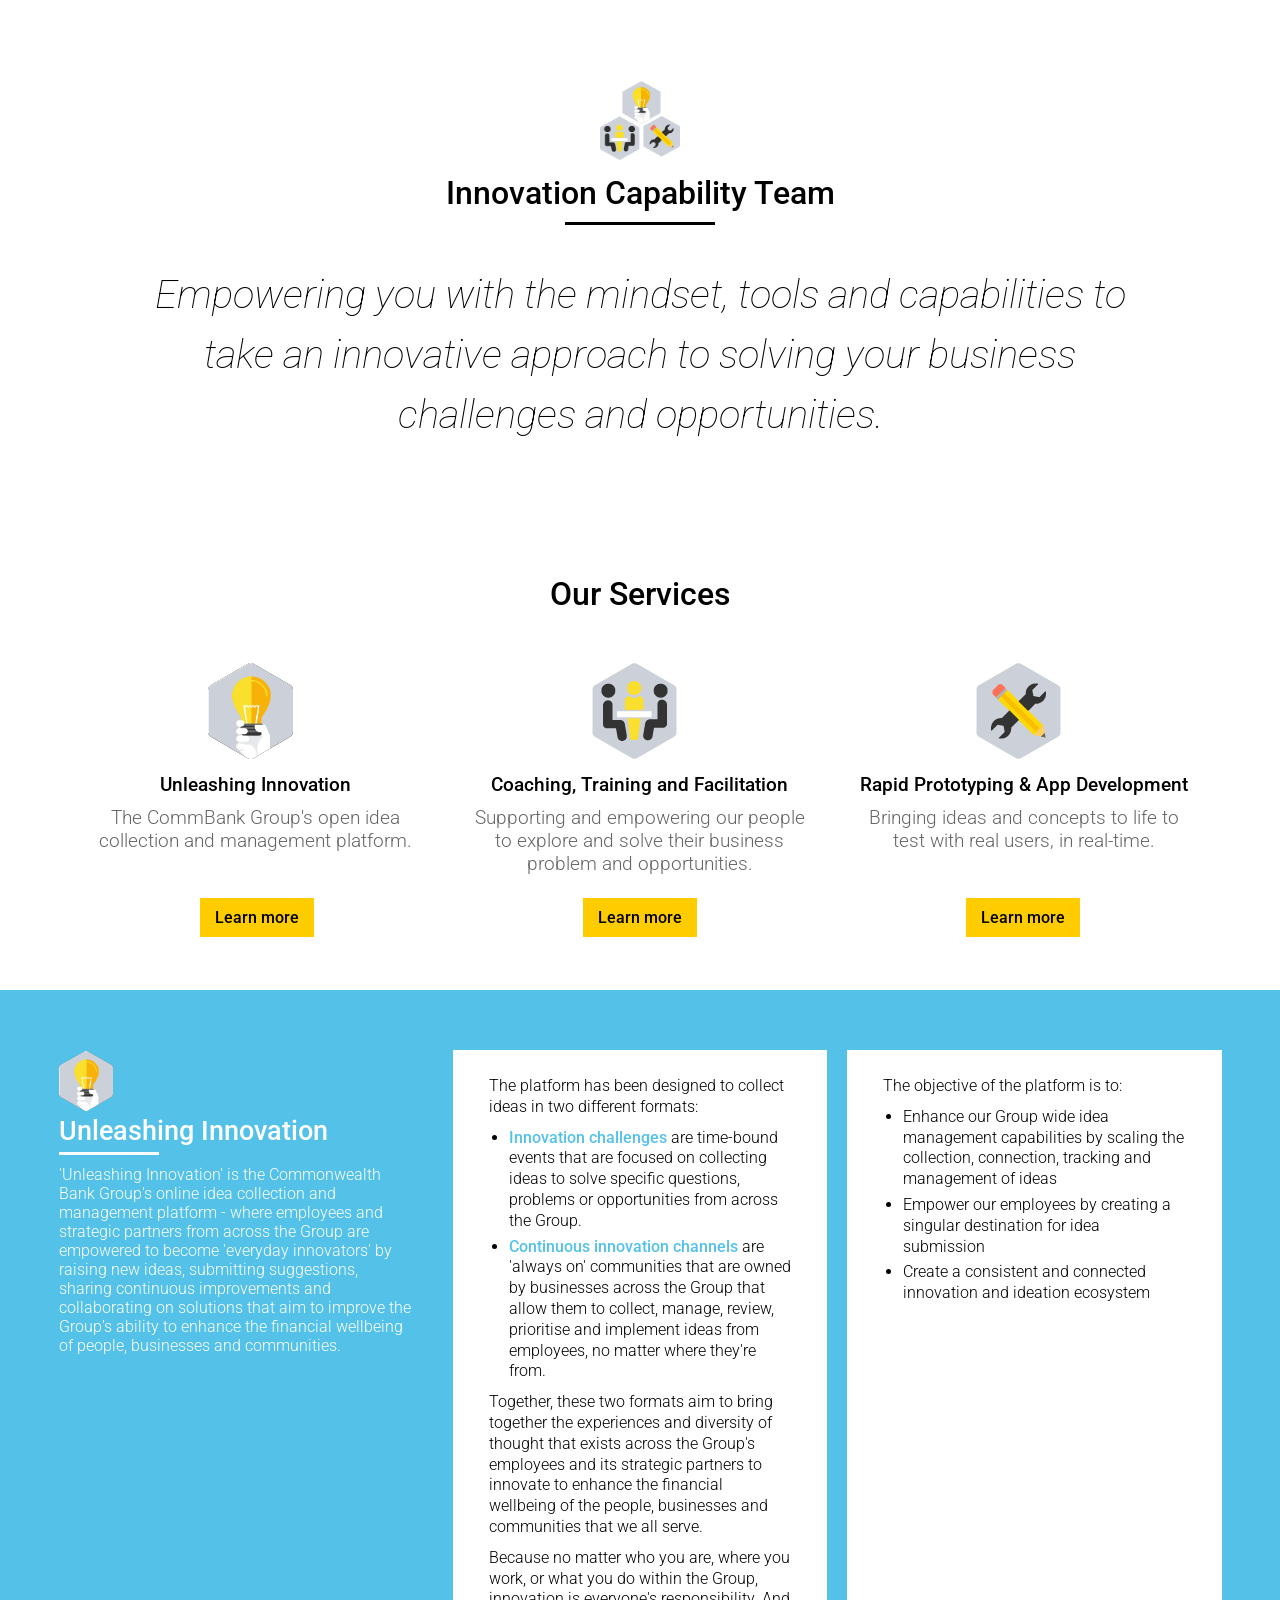
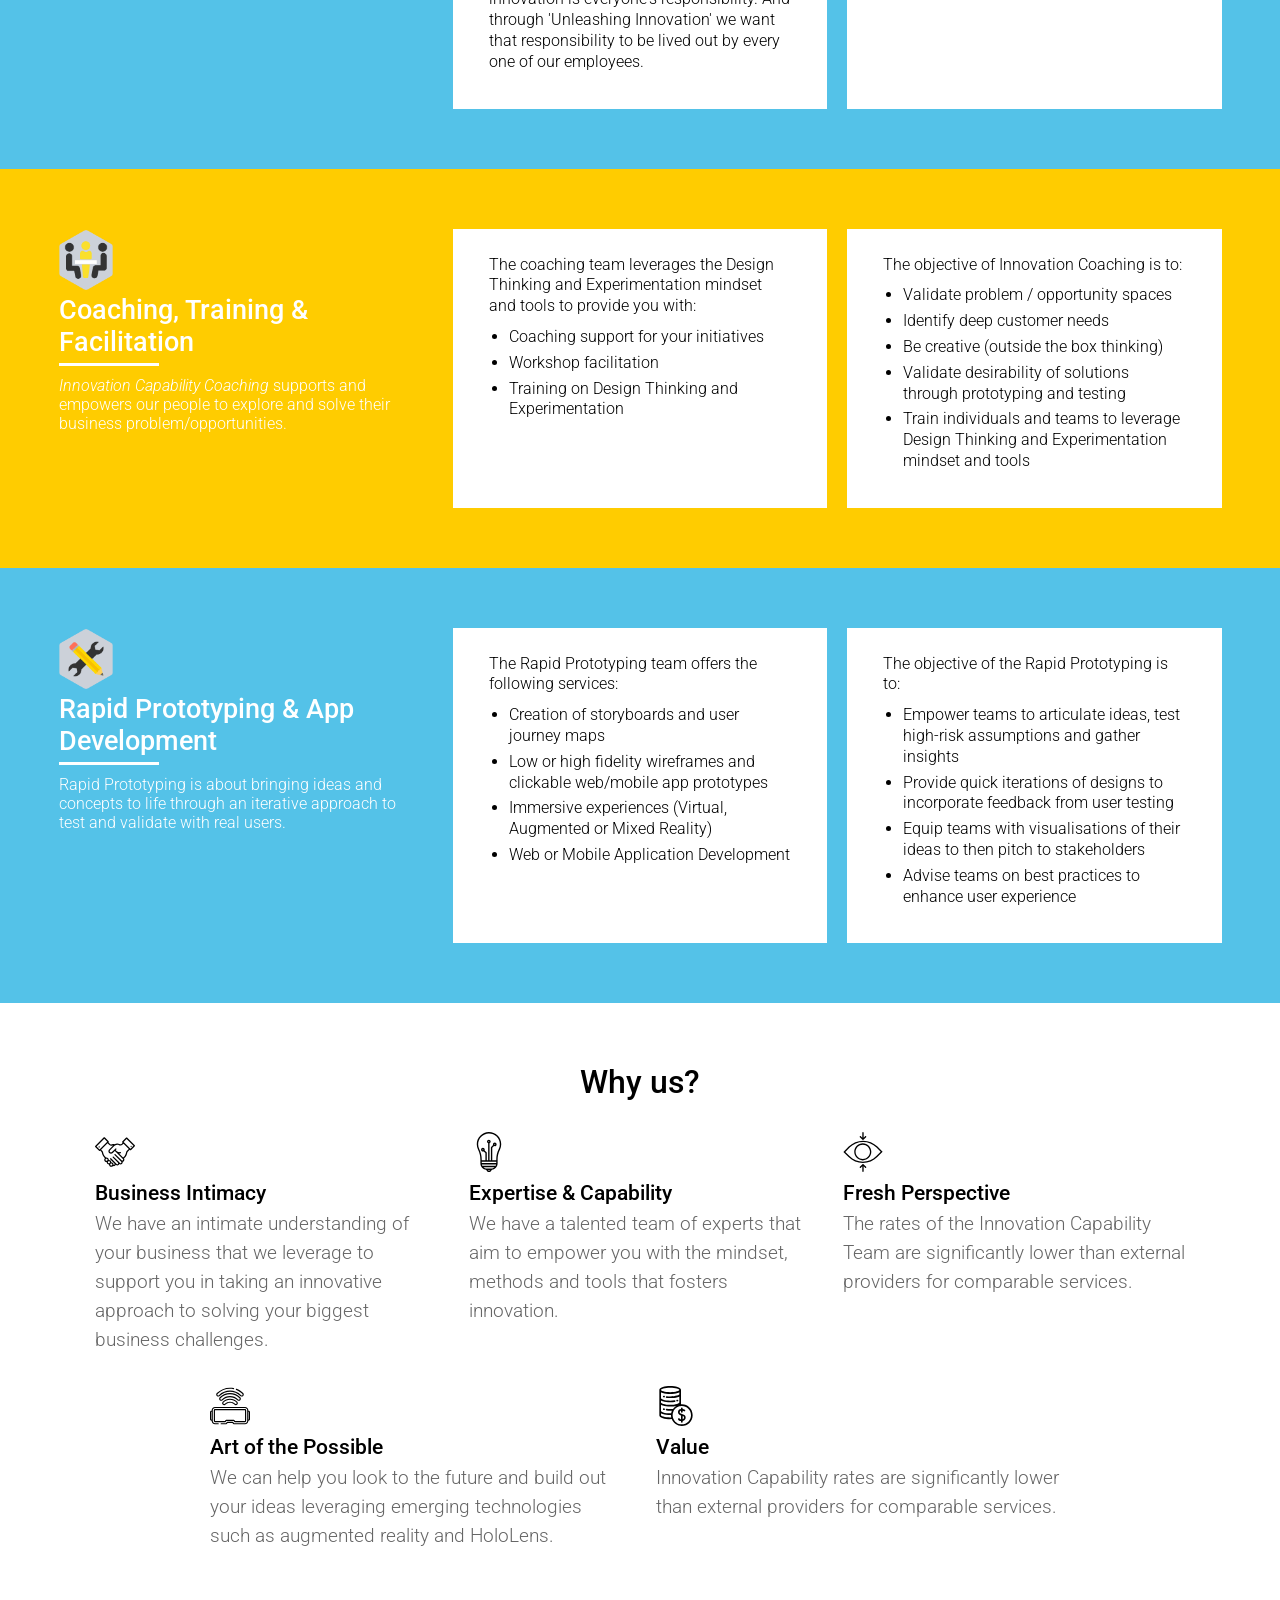
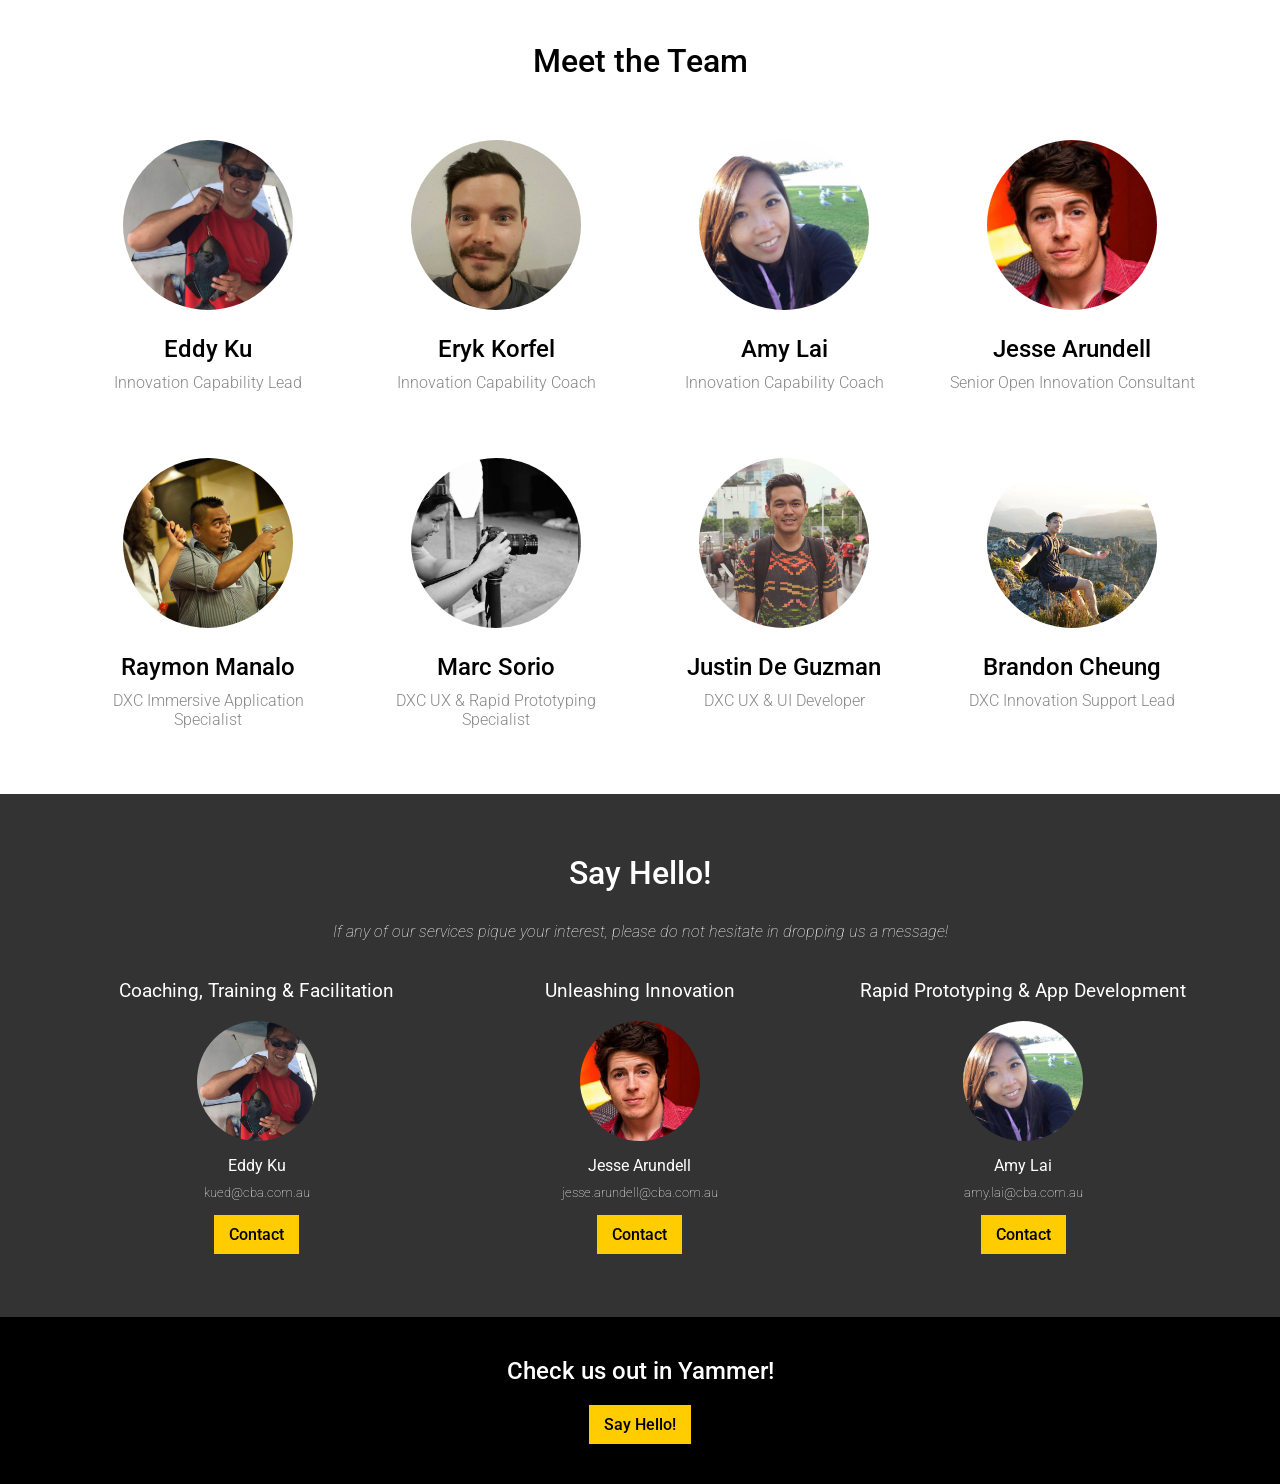
<file: index.html>
<!DOCTYPE html>
<html class="no-js" lang="">
<head>
  <meta charset="utf-8"/>
  <meta http-equiv="x-ua-compatible" content="ie=edge"/>
  <title>Innovation Capability Team</title>
  <meta name="description" content=""/>
  <meta name="viewport" content="width=device-width, initial-scale=1"/>
  <link rel="apple-touch-icon" href="apple-touch-icon.png"/>
  <link rel="stylesheet" type="text/css"/>
  <link rel="stylesheet" href="animate.css"/>
  <link rel="stylesheet" href="index.css"/>
  <link href="https://fonts.googleapis.com/css?family=Lato:700|PT+Serif|Montserrat:300,400,700|Open+Sans:300,400,700" rel="stylesheet">
    <link href="https://fonts.googleapis.com/css?family=Roboto:100,100i,300,300i,400,500" rel="stylesheet">
</head>
<body>
  <div id="banner">
    <div class="banner-logo">
      <img class="banner-img" src="img/logo-tri.png" alt="ICT Logo"/>
    </div>
    <div class="banner-title">
      Innovation Capability Team
    </div>
    <div class="banner-spacer"></div>
    <div class="banner-subtext">
      Empowering you with the mindset, tools and capabilities to take an innovative approach to solving your business challenges and opportunities.
    </div>
  </div>

  <div id="pillars">
    <div class="header">
      Our Services
    </div>
    <div class="pillars">
      <div class="pillar">
        <div class="pillar-logo">
          <img class="pillar-image" src="img/icon-ui.png"/>
        </div>
        <div class="pillar-header">
          Unleashing Innovation
        </div>
        <div class="pillar-description">
          The CommBank Group's open idea collection and management platform.
        </div>
      </div>
      <div class="pillar">
        <div class="pillar-logo">
          <img class="pillar-image" src="img/icon-ic.png"/>
        </div>
        <div class="pillar-header">
          Coaching, Training and Facilitation
        </div>
        <div class="pillar-description">
          Supporting and empowering our people to explore and solve their business problem and opportunities.
        </div>
      </div>
      <div class="pillar">
        <div class="pillar-logo">
          <img class="pillar-image" src="img/icon-rp.png"/>
        </div>
        <div class="pillar-header">
          Rapid Prototyping & App Development
        </div>
        <div class="pillar-description">
          Bringing ideas and concepts to life to test with real users, in real-time.
        </div>
      </div>
    </div>
    <table class="table-pillars">
      <tbody>
        <tr>
          <td>
            <div class="pillar-learnmore">
              <a href="#ui">Learn more</a>
            </div>
          </td>
          <td>
            <div class="pillar-learnmore">
              <a href="#ic">Learn more</a>
            </div>
          </td>
          <td>
            <div class="pillar-learnmore">
              <a href="#rp">Learn more</a>
            </div>
          </td>
        </tr>
      </tbody>
    </table>
  </div>

  <div id="ui" class="service">
    <table class="table-service">
      <tbody>
        <tr>
          <td>
            <div class="service-overview">
              <div class="service-logo">
                <img class="service-image" src="img/icon-ui.png"/>
              </div>
              <div class="service-title">
                Unleashing Innovation
              </div>
              <div class="service-title-border"></div>
              <div class="service-description">
                'Unleashing Innovation' is the Commonwealth Bank Group's online idea collection and management platform - where employees and strategic partners from across the Group are empowered to become 'everyday innovators' by raising new ideas, submitting suggestions, sharing continuous improvements and collaborating on solutions that aim to improve the Group's ability to enhance the financial wellbeing of people, businesses and communities.
              </div>
            </div>
          </td>
          <td class="white-bg">
            <div class="service-objectives">
              <div class="white-container">
                <p>
                  The platform has been designed to collect ideas in two different formats:
                </p>
                <ul>
                  <li>
                    <a href="https://www.unleashinginnovation.spigit.com/Page/SiteChallenges" target="_blank">Innovation challenges</a> are time-bound events that are focused on collecting ideas to solve specific questions, problems or opportunities from across the Group.
                  </li>
                  <li>
                    <a href="https://www.unleashinginnovation.spigit.com/Page/SiteChallenges" target="_blank">Continuous innovation channels</a> are 'always on' communities that are owned by businesses across the Group that allow them to collect, manage, review, prioritise and implement ideas from employees, no matter where they're from.
                  </li>
                </ul>
                <p>
                  Together, these two formats aim to bring together the experiences and diversity of thought that exists across the Group's employees and its strategic partners to innovate to enhance the financial wellbeing of the people, businesses and communities that we all serve.
                </p>
                <p>
                  Because no matter who you are, where you work, or what you do within the Group, innovation is everyone's responsibility. And through 'Unleashing Innovation' we want that responsibility to be lived out by every one of our employees.
                </p>
              </div>
            </div>
          </td>
          <td class="white-bg">
            <div class="service-products">
              <div class="white-container">
                <p>
                  The objective of the platform is to:
                </p>
                <ul>
                  <li>
                    Enhance our Group wide idea
                    management capabilities by scaling the
                    collection, connection, tracking and
                    management of ideas
                  </li>
                  <li>
                    Empower our employees by creating a singular destination for idea submission
                  </li>
                  <li>
                    Create a consistent and connected innovation and ideation ecosystem
                  </li>
                </ul>
              </div>
            </div>
          </td>
        </tr>
      </tbody>
    </table>


  </div>

  <div id="ic" class="service">
    <table class="table-service">
      <tbody>
        <tr>
          <td>
            <div class="service-overview">
              <div class="service-logo">
                <img class="service-image" src="img/icon-ic.png"/>
              </div>
              <div class="service-title">
                Coaching, Training & Facilitation
              </div>
              <div class="service-title-border"></div>
              <div class="service-description">
                <i>Innovation Capability Coaching</i> supports and empowers our people to explore and solve their business problem/opportunities.
              </div>
            </div>
          </td>
          <td class="white-bg">
            <div class="service-objectives">
              <div class="white-container">
                <p>
                  The coaching team leverages the Design Thinking and Experimentation mindset and tools to provide you with:
                </p>
                <ul>
                  <li>
                    Coaching support for your initiatives
                  </li>
                  <li>
                    Workshop facilitation
                  </li>
                  <li>
                    Training on Design Thinking and Experimentation
                  </li>
                </ul>
              </div>
            </div>
          </td>
          <td class="white-bg">
            <div class="service-products">
              <div class="white-container">
                <p>
                  The objective of Innovation Coaching is to:
                </p>
                <ul>
                  <li>
                    Validate problem / opportunity spaces
                  </li>
                  <li>
                    Identify deep customer needs
                  </li>
                  <li>
                    Be creative (outside the box thinking)
                  </li>
                  <li>
                    Validate desirability of solutions through prototyping and testing
                  </li>
                  <li>
                    Train individuals and teams to leverage Design Thinking and Experimentation mindset and tools
                  </li>
                </ul>
              </div>
            </div>
          </td>
        </tr>
      </tbody>
    </table>
  </div>

  <div id="rp" class="service">
    <table class="table-service">
      <tbody>
        <tr>
          <td>
            <div class="service-overview">
              <div class="service-logo">
                <img class="service-image" src="img/icon-rp.png"/>
              </div>
              <div class="service-title">
                Rapid Prototyping & App Development
              </div>
              <div class="service-title-border"></div>
              <div class="service-description">
                Rapid Prototyping is about bringing ideas and concepts to life through an iterative approach to test and validate with real users.
              </div>
            </div>
          </td>
          <td class="white-bg">
            <div class="service-objectives">
              <div class="white-container">
                <p>
                  The Rapid Prototyping team offers the following services:
                </p>
                <ul>
                  <li>
                    Creation of storyboards and user journey maps
                  </li>
                  <li>
                    Low or high fidelity wireframes and clickable web/mobile app prototypes
                  </li>
                  <li>
                    Immersive experiences (Virtual, Augmented or Mixed Reality)
                  </li>
                  <li>
                    Web or Mobile Application Development
                  </li>
                </ul>
              </div>
            </div>
          </td>
          <td class="white-bg">
            <div class="service-products">
              <div class="white-container">
                <p>
                  The objective of the Rapid Prototyping is to:
                </p>
                <ul>
                  <li>
                    Empower teams to articulate ideas, test high-risk assumptions and gather insights
                  </li>
                  <li>
                    Provide quick iterations of designs to incorporate feedback from user testing
                  </li>
                  <li>
                    Equip teams with visualisations of their ideas to then pitch to stakeholders
                  </li>
                  <li>
                    Advise teams on best practices to enhance user experience
                  </li>
                </ul>
              </div>
            </div>
          </td>
        </tr>
      </tbody>
    </table>
  </div>

  <div id="whyus">
    <div class="header">
      Why us?
    </div>
    <table class="tbl-values">
      <tbody>
        <tr>
          <td>
            <div class="value_img v1"><img src="img/v1.svg" height="40px" /></div>
            <div class="value">Business Intimacy</div>
            <div class="value-desc">We have an intimate understanding of your business that we leverage to support you in taking an innovative approach to solving your biggest business challenges.</div>
          </td>
          <td>
            <div class="value_img v2"><img src="img/v2.svg" height="40px" /></div>
            <div class="value">Expertise & Capability</div>
            <div class="value-desc">We have a talented team of experts that aim to empower you with the mindset, methods and tools that fosters innovation.</div>
          </td>
          <td>
            <div class="value_img v3"><img src="img/v3.svg" height="40px" /></div>
            <div class="value">Fresh Perspective</div>
            <div class="value-desc">The rates of the Innovation Capability Team are significantly lower than external providers for comparable services.</div>
          </td>
        </tr>
      </tbody>
    </table>
    <table class="tbl-values2">
      <tbody>
        <tr>
          <td>
            <div class="value_img v4"><img src="img/v4.svg" height="40px" /></div>
            <div class="value">Art of the Possible</div>
            <div class="value-desc">We can help you look to the future and build out your ideas leveraging emerging technologies such as augmented reality and HoloLens.</div>
          </td>
          <td>
            <div class="value_img v5"><img src="img/v5.svg" height="40px" /></div>
            <div class="value">Value</div>
            <div class="value-desc">Innovation Capability rates are significantly lower than external providers for comparable services.</div>
          </td>
        </tr>
      </tbody>
    </table>
  </div>


  <div id="team">
    <div class="header">
      Meet the Team
    </div>
    <div class="member">
      <div class="member-pic member-eddy">
      </div>
      <div class="member-name">
        Eddy Ku
      </div>
      <div class="member-title">
        Innovation Capability Lead
      </div>
    </div>
    <div class="member">
      <div class="member-pic member-eryk">
      </div>
      <div class="member-name">
        Eryk Korfel
      </div>
      <div class="member-title">
        Innovation Capability Coach
      </div>
    </div>
    <div class="member">
      <div class="member-pic member-amy">
      </div>
      <div class="member-name">
        Amy Lai
      </div>
      <div class="member-title">
        Innovation Capability Coach
      </div>
    </div>
    <div class="member">
      <div class="member-pic member-jesse">
      </div>
      <div class="member-name">
        Jesse Arundell
      </div>
      <div class="member-title">
        Senior Open Innovation Consultant
      </div>
    </div>
    <div class="member-spacer"></div>
    <div class="member">
      <div class="member-pic member-raymon">
      </div>
      <div class="member-name">
        Raymon Manalo
      </div>
      <div class="member-title">
        DXC Immersive Application Specialist
      </div>
    </div>
    <div class="member">
      <div class="member-pic member-marc">
      </div>
      <div class="member-name">
        Marc Sorio
      </div>
      <div class="member-title">
        DXC UX & Rapid Prototyping Specialist
      </div>
    </div>
    <div class="member">
      <div class="member-pic member-justin">
      </div>
      <div class="member-name">
        Justin De Guzman
      </div>
      <div class="member-title">
        DXC UX & UI Developer
      </div>
    </div>
    <div class="member">
      <div class="member-pic member-brandon">
      </div>
      <div class="member-name">
        Brandon Cheung
      </div>
      <div class="member-title">
        DXC Innovation Support Lead
      </div>
    </div>
  </div>

  <div id="sayhello">
    <div class="header">
      Say Hello!
    </div>
    <div class="subheader">
      If any of our services pique your interest, please do not hesitate in dropping us a message!
    </div>
    <table class="table-sayhello">
      <tbody>
        <tr>
          <td>
            <div class="sayhello-topic">
              Coaching, Training & Facilitation
            </div>
          </td>
          <td>
            <div class="sayhello-topic">
              Unleashing Innovation
            </div>
          </td>
          <td>
            <div class="sayhello-topic">
              Rapid Prototyping & App Development
            </div>
          </td>
        </tr>
        <tr>
          <td>
            <div class="sayhello-pic member-eddy">
            </div>
            <div class="sayhello-name">
              Eddy Ku
            </div>
            <div class="sayhello-email">
              kued@cba.com.au
            </div>
            <div class="sayhello-contact">
              <a href="mailto:kued@cba.com.au">Contact</a>
            </div>
          </td>
          <td>
            <div class="sayhello-pic member-jesse">
            </div>
            <div class="sayhello-name">
              Jesse Arundell
            </div>
            <div class="sayhello-email">
              jesse.arundell@cba.com.au
            </div>
            <div class="sayhello-contact">
              <a href="mailto:jesse.arundell@cba.com.au">Contact</a>
            </div>
          </td>
          <td>
            <div class="sayhello-pic member-amy"></div>
            <div class="sayhello-name">
              Amy Lai
            </div>
            <div class="sayhello-email">
              amy.lai@cba.com.au
            </div>
            <div class="sayhello-contact">
              <a href="mailto:amy.lai@cba.com.au">Contact</a>
            </div>
          </td>
        </tr>
      </tbody>
    </table>
  </div>

  <div class="footer">
    <div class="sayhello-yammer-header">
      <div class="sayhello-yammer-text">
        Check us out in Yammer!
      </div>
      <div class="sayhello-yammer-button">
          <a href="https://www.yammer.com/cba.com.au/#/threads/inGroup?type=in_group&feedId=11193764&view=all">Say Hello!</a>
      </div>
    </div>
  </div>

  <script src="jquery-1.12.0.min.js"></script>
  <script src="index.js"></script>
</body>
</html>
</file>
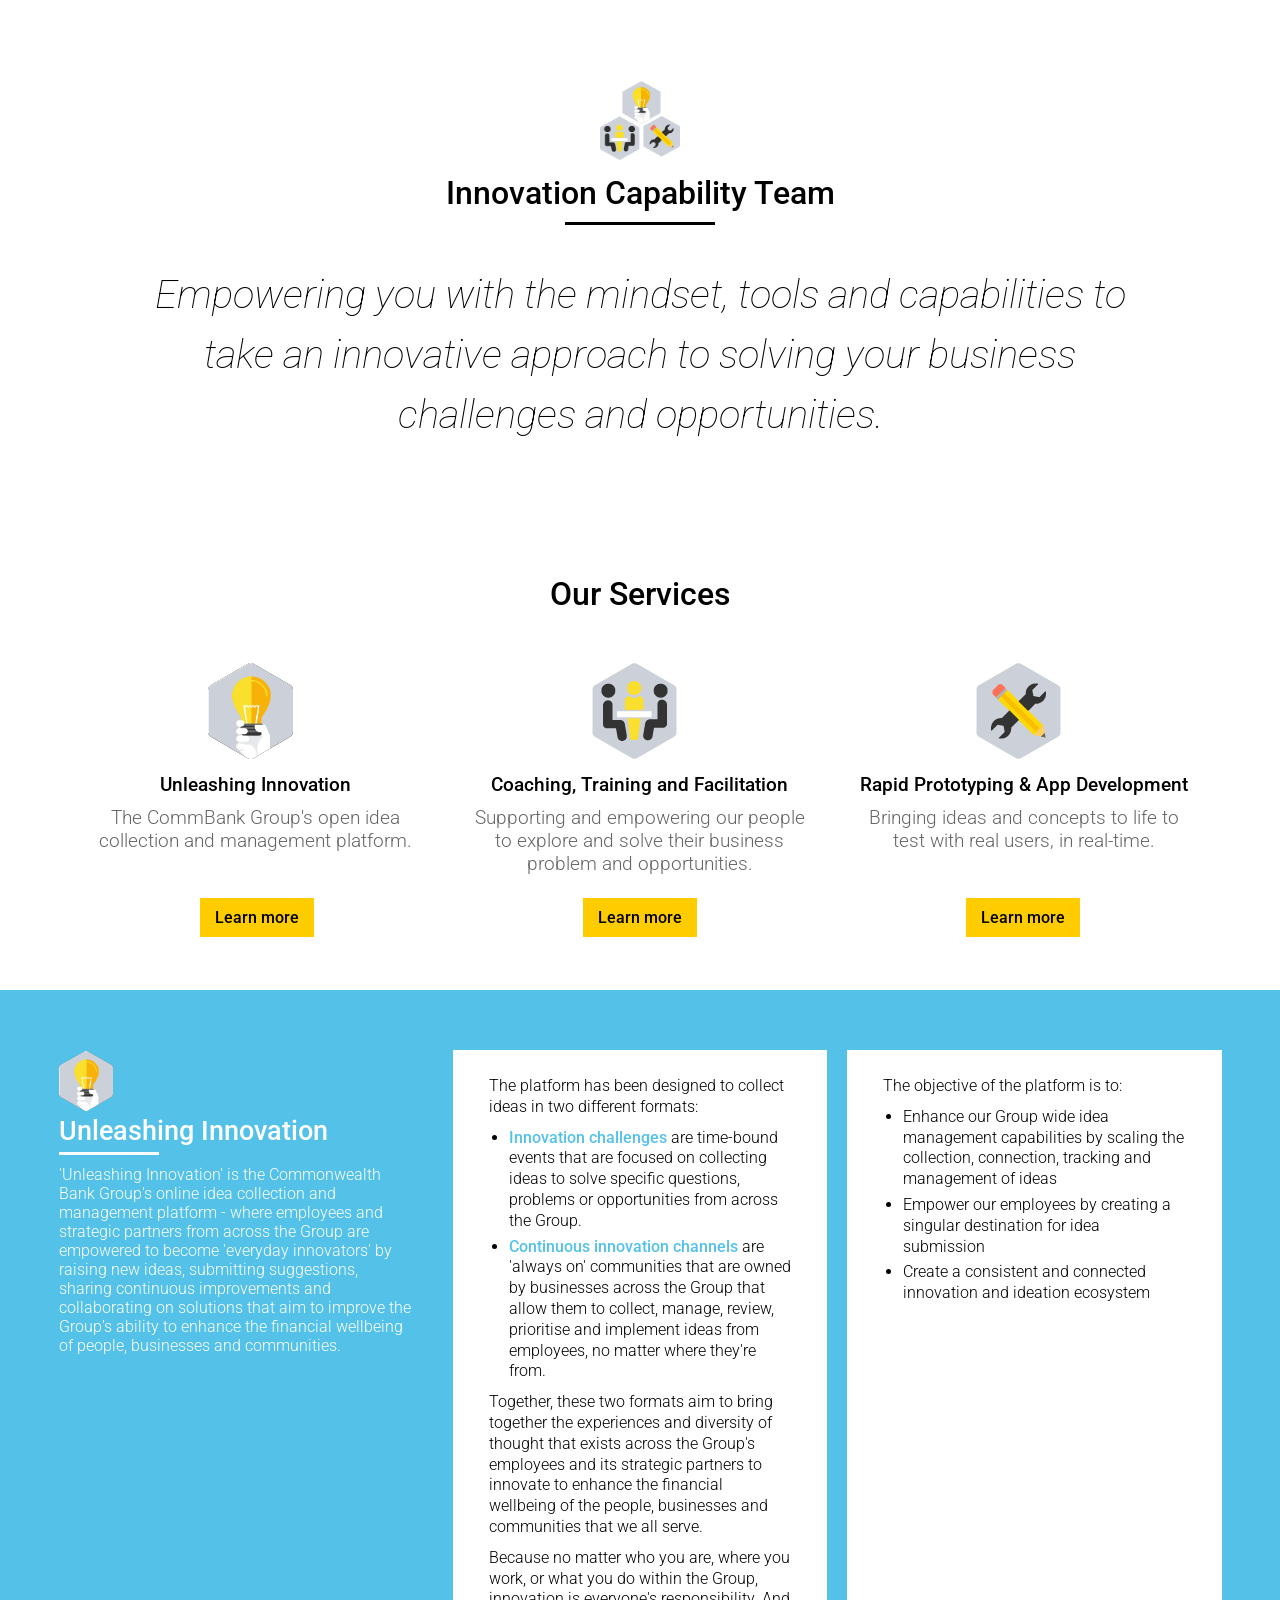
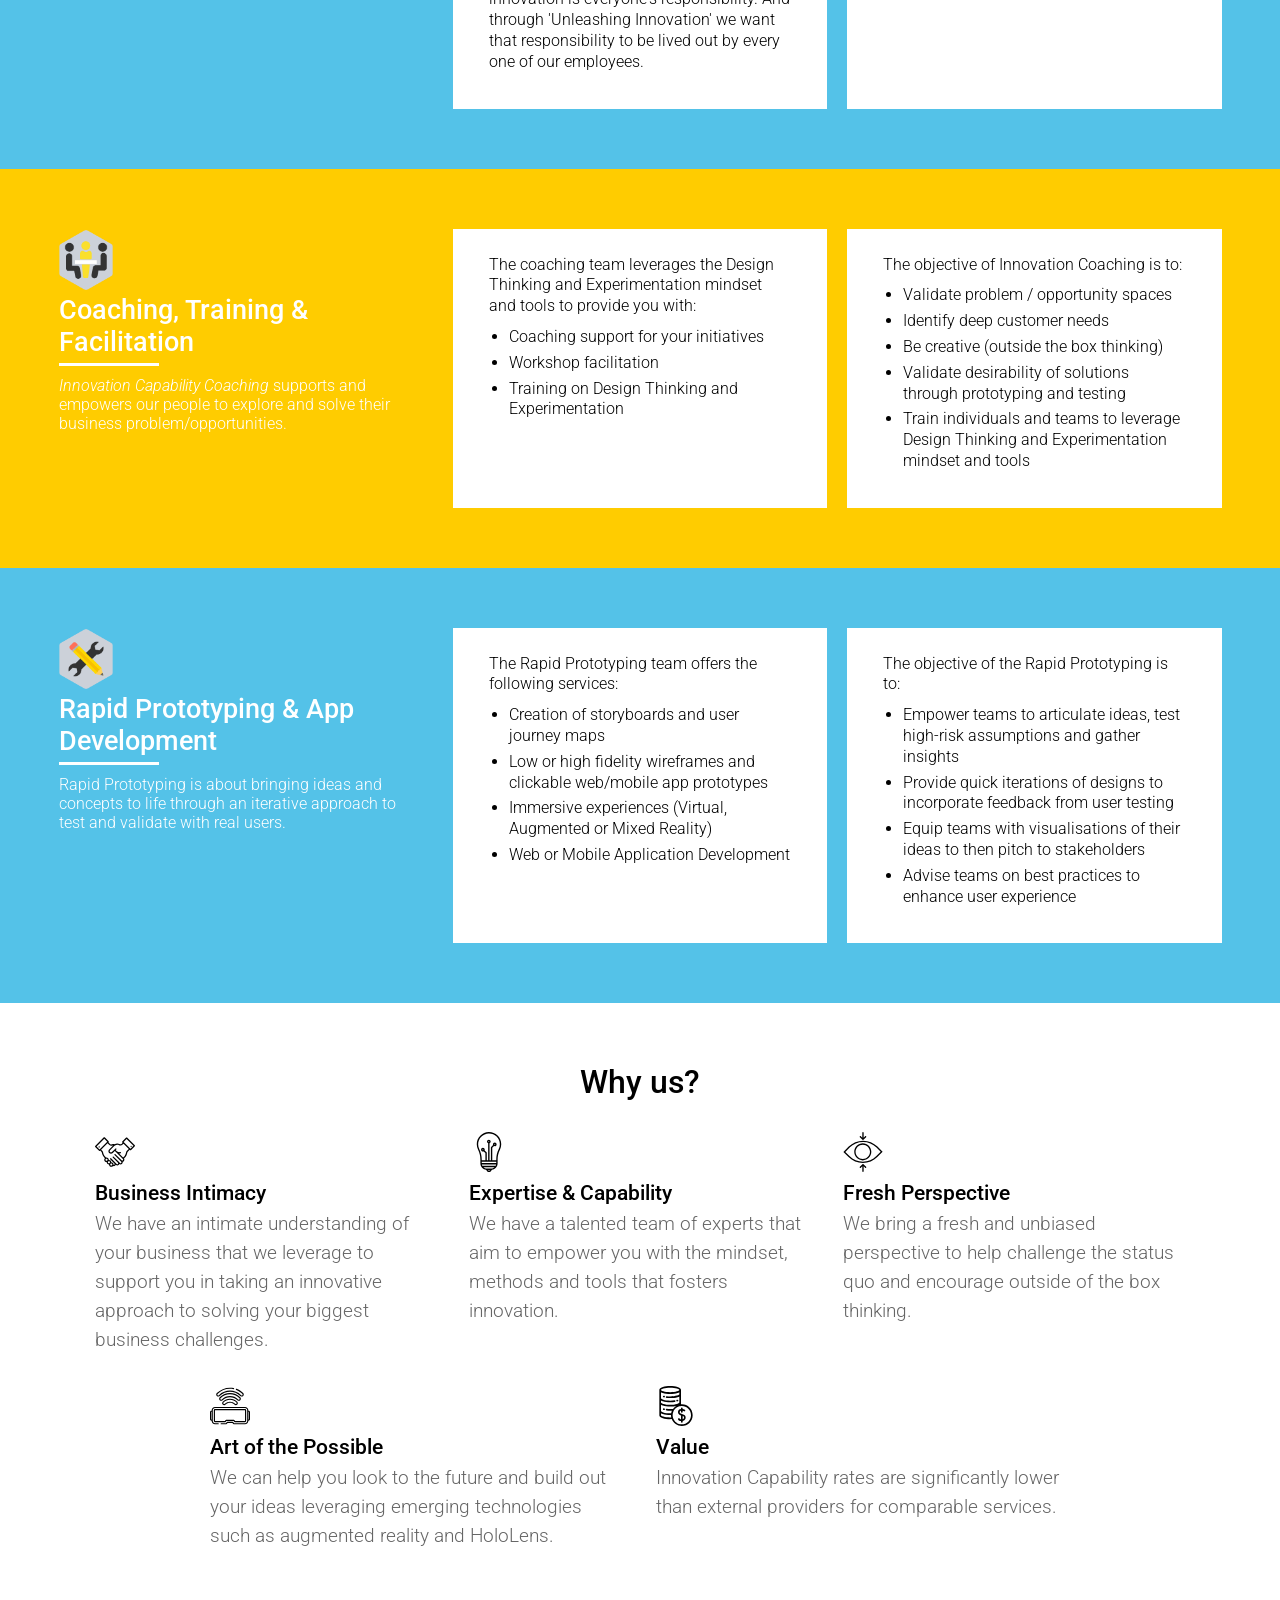
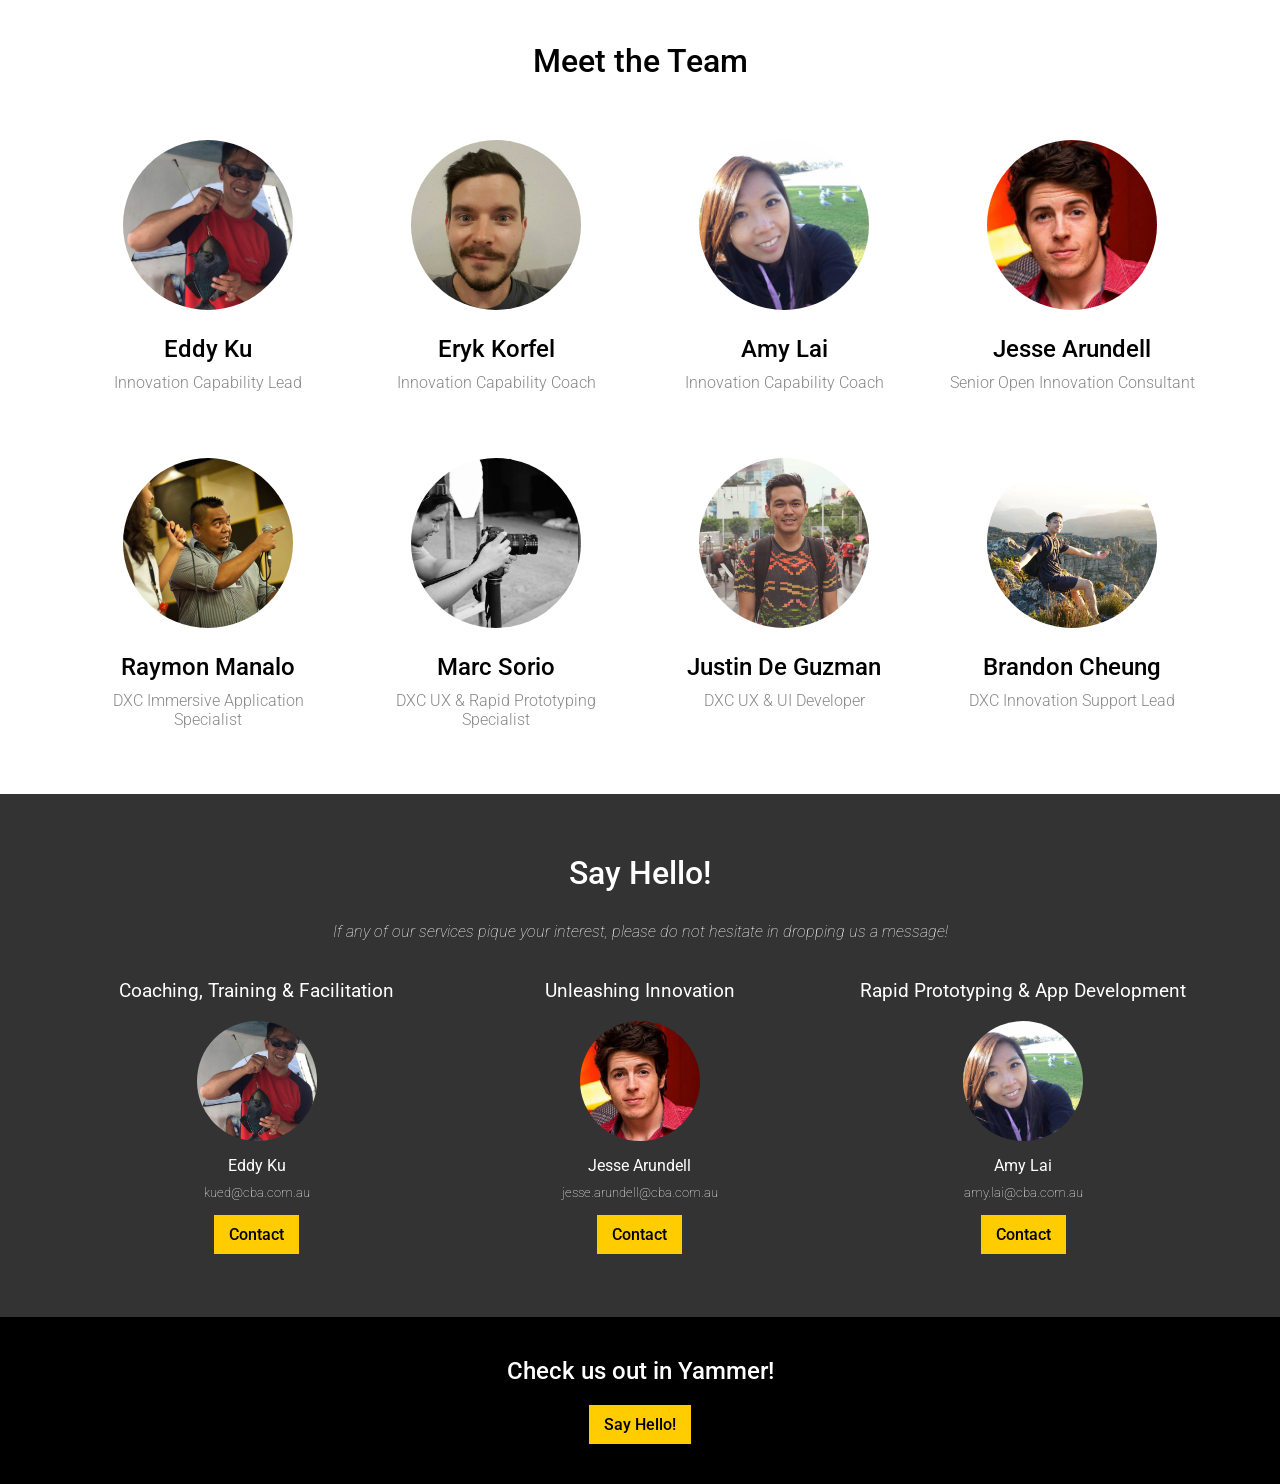
<file: ICT.html>
<!DOCTYPE html>
<html class="no-js" lang="">
<head>
  <meta charset="utf-8"/>
  <meta http-equiv="x-ua-compatible" content="ie=edge"/>
  <title>Innovation Capability Team</title>
  <meta name="description" content=""/>
  <meta name="viewport" content="width=device-width, initial-scale=1"/>
  <link rel="apple-touch-icon" href="apple-touch-icon.png"/>
  <link rel="stylesheet" type="text/css"/>
  <link rel="stylesheet" href="animate.css"/>
  <link rel="stylesheet" href="index.css"/>
  <link href="https://fonts.googleapis.com/css?family=Lato:700|PT+Serif|Montserrat:300,400,700|Open+Sans:300,400,700" rel="stylesheet">
    <link href="https://fonts.googleapis.com/css?family=Roboto:100,100i,300,300i,400,500" rel="stylesheet">
</head>
<body>
  <div id="banner">
    <div class="banner-logo">
      <img class="banner-img" src="img/logo-tri.png" alt="ICT Logo"/>
    </div>
    <div class="banner-title">
      Innovation Capability Team
    </div>
    <div class="banner-spacer"></div>
    <div class="banner-subtext">
      Empowering you with the mindset, tools and capabilities to take an innovative approach to solving your business challenges and opportunities.
    </div>
  </div>

  <div id="pillars">
    <div class="header">
      Our Services
    </div>
    <div class="pillars">
      <div class="pillar">
        <div class="pillar-logo">
          <img class="pillar-image" src="img/icon-ui.png"/>
        </div>
        <div class="pillar-header">
          Unleashing Innovation
        </div>
        <div class="pillar-description">
          The CommBank Group's open idea collection and management platform.
        </div>
      </div>
      <div class="pillar">
        <div class="pillar-logo">
          <img class="pillar-image" src="img/icon-ic.png"/>
        </div>
        <div class="pillar-header">
          Coaching, Training and Facilitation
        </div>
        <div class="pillar-description">
          Supporting and empowering our people to explore and solve their business problem and opportunities.
        </div>
      </div>
      <div class="pillar">
        <div class="pillar-logo">
          <img class="pillar-image" src="img/icon-rp.png"/>
        </div>
        <div class="pillar-header">
          Rapid Prototyping & App Development
        </div>
        <div class="pillar-description">
          Bringing ideas and concepts to life to test with real users, in real-time.
        </div>
      </div>
    </div>
    <table class="table-pillars">
      <tbody>
        <tr>
          <td>
            <div class="pillar-learnmore">
              <a href="#ui">Learn more</a>
            </div>
          </td>
          <td>
            <div class="pillar-learnmore">
              <a href="#ic">Learn more</a>
            </div>
          </td>
          <td>
            <div class="pillar-learnmore">
              <a href="#rp">Learn more</a>
            </div>
          </td>
        </tr>
      </tbody>
    </table>
  </div>

  <div id="ui" class="service">
    <table class="table-service">
      <tbody>
        <tr>
          <td>
            <div class="service-overview">
              <div class="service-logo">
                <img class="service-image" src="img/icon-ui.png"/>
              </div>
              <div class="service-title">
                Unleashing Innovation
              </div>
              <div class="service-title-border"></div>
              <div class="service-description">
                'Unleashing Innovation' is the Commonwealth Bank Group's online idea collection and management platform - where employees and strategic partners from across the Group are empowered to become 'everyday innovators' by raising new ideas, submitting suggestions, sharing continuous improvements and collaborating on solutions that aim to improve the Group's ability to enhance the financial wellbeing of people, businesses and communities.
              </div>
            </div>
          </td>
          <td class="white-bg">
            <div class="service-objectives">
              <div class="white-container">
                <p>
                  The platform has been designed to collect ideas in two different formats:
                </p>
                <ul>
                  <li>
                    <a href="https://www.unleashinginnovation.spigit.com/Page/SiteChallenges" target="_blank">Innovation challenges</a> are time-bound events that are focused on collecting ideas to solve specific questions, problems or opportunities from across the Group.
                  </li>
                  <li>
                    <a href="https://www.unleashinginnovation.spigit.com/Page/SiteChallenges" target="_blank">Continuous innovation channels</a> are 'always on' communities that are owned by businesses across the Group that allow them to collect, manage, review, prioritise and implement ideas from employees, no matter where they're from.
                  </li>
                </ul>
                <p>
                  Together, these two formats aim to bring together the experiences and diversity of thought that exists across the Group's employees and its strategic partners to innovate to enhance the financial wellbeing of the people, businesses and communities that we all serve.
                </p>
                <p>
                  Because no matter who you are, where you work, or what you do within the Group, innovation is everyone's responsibility. And through 'Unleashing Innovation' we want that responsibility to be lived out by every one of our employees.
                </p>
              </div>
            </div>
          </td>
          <td class="white-bg">
            <div class="service-products">
              <div class="white-container">
                <p>
                  The objective of the platform is to:
                </p>
                <ul>
                  <li>
                    Enhance our Group wide idea
                    management capabilities by scaling the
                    collection, connection, tracking and
                    management of ideas
                  </li>
                  <li>
                    Empower our employees by creating a singular destination for idea submission
                  </li>
                  <li>
                    Create a consistent and connected innovation and ideation ecosystem
                  </li>
                </ul>
              </div>
            </div>
          </td>
        </tr>
      </tbody>
    </table>


  </div>

  <div id="ic" class="service">
    <table class="table-service">
      <tbody>
        <tr>
          <td>
            <div class="service-overview">
              <div class="service-logo">
                <img class="service-image" src="img/icon-ic.png"/>
              </div>
              <div class="service-title">
                Coaching, Training & Facilitation
              </div>
              <div class="service-title-border"></div>
              <div class="service-description">
                <i>Innovation Capability Coaching</i> supports and empowers our people to explore and solve their business problem/opportunities.
              </div>
            </div>
          </td>
          <td class="white-bg">
            <div class="service-objectives">
              <div class="white-container">
                <p>
                  The coaching team leverages the Design Thinking and Experimentation mindset and tools to provide you with:
                </p>
                <ul>
                  <li>
                    Coaching support for your initiatives
                  </li>
                  <li>
                    Workshop facilitation
                  </li>
                  <li>
                    Training on Design Thinking and Experimentation
                  </li>
                </ul>
              </div>
            </div>
          </td>
          <td class="white-bg">
            <div class="service-products">
              <div class="white-container">
                <p>
                  The objective of Innovation Coaching is to:
                </p>
                <ul>
                  <li>
                    Validate problem / opportunity spaces
                  </li>
                  <li>
                    Identify deep customer needs
                  </li>
                  <li>
                    Be creative (outside the box thinking)
                  </li>
                  <li>
                    Validate desirability of solutions through prototyping and testing
                  </li>
                  <li>
                    Train individuals and teams to leverage Design Thinking and Experimentation mindset and tools
                  </li>
                </ul>
              </div>
            </div>
          </td>
        </tr>
      </tbody>
    </table>
  </div>

  <div id="rp" class="service">
    <table class="table-service">
      <tbody>
        <tr>
          <td>
            <div class="service-overview">
              <div class="service-logo">
                <img class="service-image" src="img/icon-rp.png"/>
              </div>
              <div class="service-title">
                Rapid Prototyping & App Development
              </div>
              <div class="service-title-border"></div>
              <div class="service-description">
                Rapid Prototyping is about bringing ideas and concepts to life through an iterative approach to test and validate with real users.
              </div>
            </div>
          </td>
          <td class="white-bg">
            <div class="service-objectives">
              <div class="white-container">
                <p>
                  The Rapid Prototyping team offers the following services:
                </p>
                <ul>
                  <li>
                    Creation of storyboards and user journey maps
                  </li>
                  <li>
                    Low or high fidelity wireframes and clickable web/mobile app prototypes
                  </li>
                  <li>
                    Immersive experiences (Virtual, Augmented or Mixed Reality)
                  </li>
                  <li>
                    Web or Mobile Application Development
                  </li>
                </ul>
              </div>
            </div>
          </td>
          <td class="white-bg">
            <div class="service-products">
              <div class="white-container">
                <p>
                  The objective of the Rapid Prototyping is to:
                </p>
                <ul>
                  <li>
                    Empower teams to articulate ideas, test high-risk assumptions and gather insights
                  </li>
                  <li>
                    Provide quick iterations of designs to incorporate feedback from user testing
                  </li>
                  <li>
                    Equip teams with visualisations of their ideas to then pitch to stakeholders
                  </li>
                  <li>
                    Advise teams on best practices to enhance user experience
                  </li>
                </ul>
              </div>
            </div>
          </td>
        </tr>
      </tbody>
    </table>
  </div>

  <div id="whyus">
    <div class="header">
      Why us?
    </div>
    <table class="tbl-values">
      <tbody>
        <tr>
          <td>
            <div class="value_img v1"><img src="img/v1.svg" height="40px" /></div>
            <div class="value">Business Intimacy</div>
            <div class="value-desc">We have an intimate understanding of your business that we leverage to support you in taking an innovative approach to solving your biggest business challenges.</div>
          </td>
          <td>
            <div class="value_img v2"><img src="img/v2.svg" height="40px" /></div>
            <div class="value">Expertise & Capability</div>
            <div class="value-desc">We have a talented team of experts that aim to empower you with the mindset, methods and tools that fosters innovation.</div>
          </td>
          <td>
            <div class="value_img v3"><img src="img/v3.svg" height="40px" /></div>
            <div class="value">Fresh Perspective</div>
            <div class="value-desc">We bring a fresh and unbiased perspective to help challenge the status quo and encourage outside of the box thinking.</div>
          </td>
        </tr>
      </tbody>
    </table>
    <table class="tbl-values2">
      <tbody>
        <tr>
          <td>
            <div class="value_img v4"><img src="img/v4.svg" height="40px" /></div>
            <div class="value">Art of the Possible</div>
            <div class="value-desc">We can help you look to the future and build out your ideas leveraging emerging technologies such as augmented reality and HoloLens.</div>
          </td>
          <td>
            <div class="value_img v5"><img src="img/v5.svg" height="40px" /></div>
            <div class="value">Value</div>
            <div class="value-desc">Innovation Capability rates are significantly lower than external providers for comparable services.</div>
          </td>
        </tr>
      </tbody>
    </table>
  </div>


  <div id="team">
    <div class="header">
      Meet the Team
    </div>
    <div class="member">
      <div class="member-pic member-eddy">
      </div>
      <div class="member-name">
        Eddy Ku
      </div>
      <div class="member-title">
        Innovation Capability Lead
      </div>
    </div>
    <div class="member">
      <div class="member-pic member-eryk">
      </div>
      <div class="member-name">
        Eryk Korfel
      </div>
      <div class="member-title">
        Innovation Capability Coach
      </div>
    </div>
    <div class="member">
      <div class="member-pic member-amy">
      </div>
      <div class="member-name">
        Amy Lai
      </div>
      <div class="member-title">
        Innovation Capability Coach
      </div>
    </div>
    <div class="member">
      <div class="member-pic member-jesse">
      </div>
      <div class="member-name">
        Jesse Arundell
      </div>
      <div class="member-title">
        Senior Open Innovation Consultant
      </div>
    </div>
    <div class="member-spacer"></div>
    <div class="member">
      <div class="member-pic member-raymon">
      </div>
      <div class="member-name">
        Raymon Manalo
      </div>
      <div class="member-title">
        DXC Immersive Application Specialist
      </div>
    </div>
    <div class="member">
      <div class="member-pic member-marc">
      </div>
      <div class="member-name">
        Marc Sorio
      </div>
      <div class="member-title">
        DXC UX & Rapid Prototyping Specialist
      </div>
    </div>
    <div class="member">
      <div class="member-pic member-justin">
      </div>
      <div class="member-name">
        Justin De Guzman
      </div>
      <div class="member-title">
        DXC UX & UI Developer
      </div>
    </div>
    <div class="member">
      <div class="member-pic member-brandon">
      </div>
      <div class="member-name">
        Brandon Cheung
      </div>
      <div class="member-title">
        DXC Innovation Support Lead
      </div>
    </div>
  </div>

  <div id="sayhello">
    <div class="header">
      Say Hello!
    </div>
    <div class="subheader">
      If any of our services pique your interest, please do not hesitate in dropping us a message!
    </div>
    <table class="table-sayhello">
      <tbody>
        <tr>
          <td>
            <div class="sayhello-topic">
              Coaching, Training & Facilitation
            </div>
          </td>
          <td>
            <div class="sayhello-topic">
              Unleashing Innovation
            </div>
          </td>
          <td>
            <div class="sayhello-topic">
              Rapid Prototyping & App Development
            </div>
          </td>
        </tr>
        <tr>
          <td>
            <div class="sayhello-pic member-eddy">
            </div>
            <div class="sayhello-name">
              Eddy Ku
            </div>
            <div class="sayhello-email">
              kued@cba.com.au
            </div>
            <div class="sayhello-contact">
              <a href="mailto:kued@cba.com.au">Contact</a>
            </div>
          </td>
          <td>
            <div class="sayhello-pic member-jesse">
            </div>
            <div class="sayhello-name">
              Jesse Arundell
            </div>
            <div class="sayhello-email">
              jesse.arundell@cba.com.au
            </div>
            <div class="sayhello-contact">
              <a href="mailto:jesse.arundell@cba.com.au">Contact</a>
            </div>
          </td>
          <td>
            <div class="sayhello-pic member-amy"></div>
            <div class="sayhello-name">
              Amy Lai
            </div>
            <div class="sayhello-email">
              amy.lai@cba.com.au
            </div>
            <div class="sayhello-contact">
              <a href="mailto:amy.lai@cba.com.au">Contact</a>
            </div>
          </td>
        </tr>
      </tbody>
    </table>
  </div>

  <div class="footer">
    <div class="sayhello-yammer-header">
      <div class="sayhello-yammer-text">
        Check us out in Yammer!
      </div>
      <div class="sayhello-yammer-button">
          <a href="https://www.yammer.com/cba.com.au/#/threads/inGroup?type=in_group&feedId=11193764&view=all">Say Hello!</a>
      </div>
    </div>
  </div>

  <script src="jquery-1.12.0.min.js"></script>
  <script src="index.js"></script>
</body>
</html>
</file>
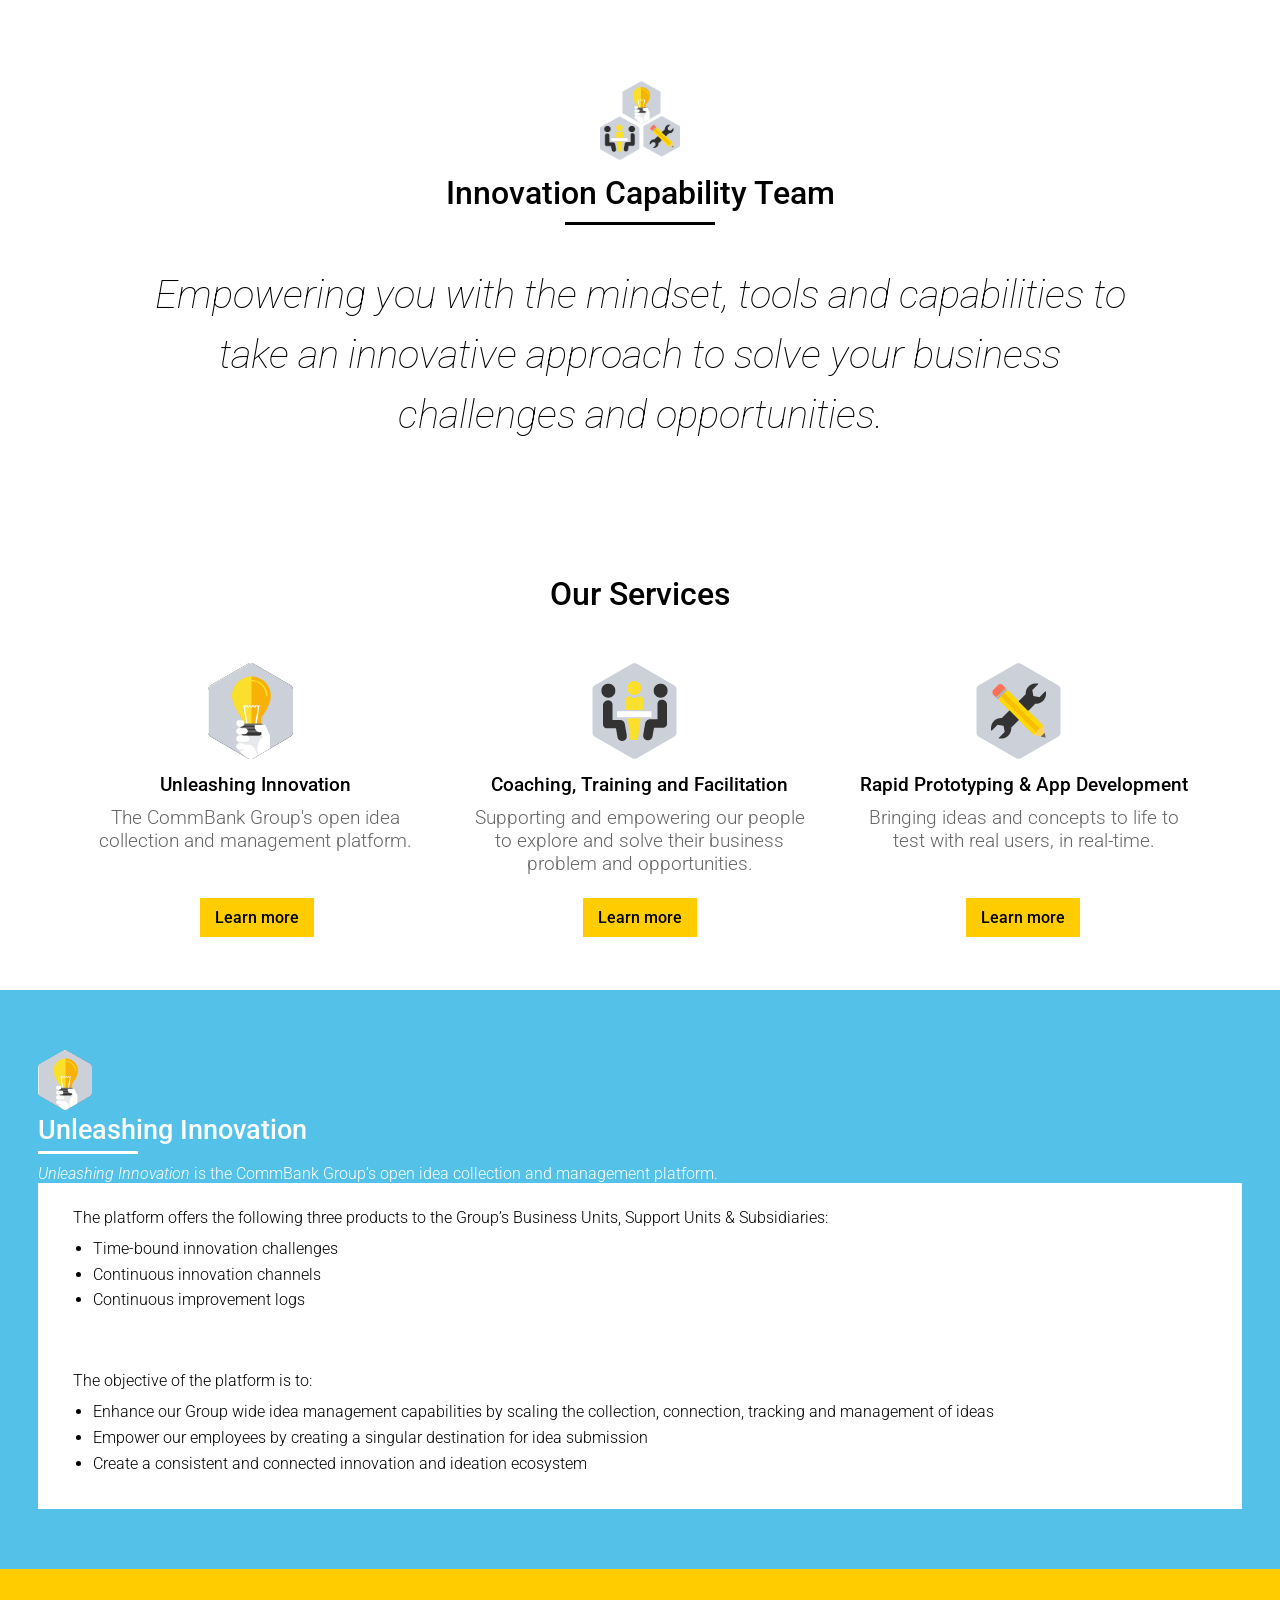
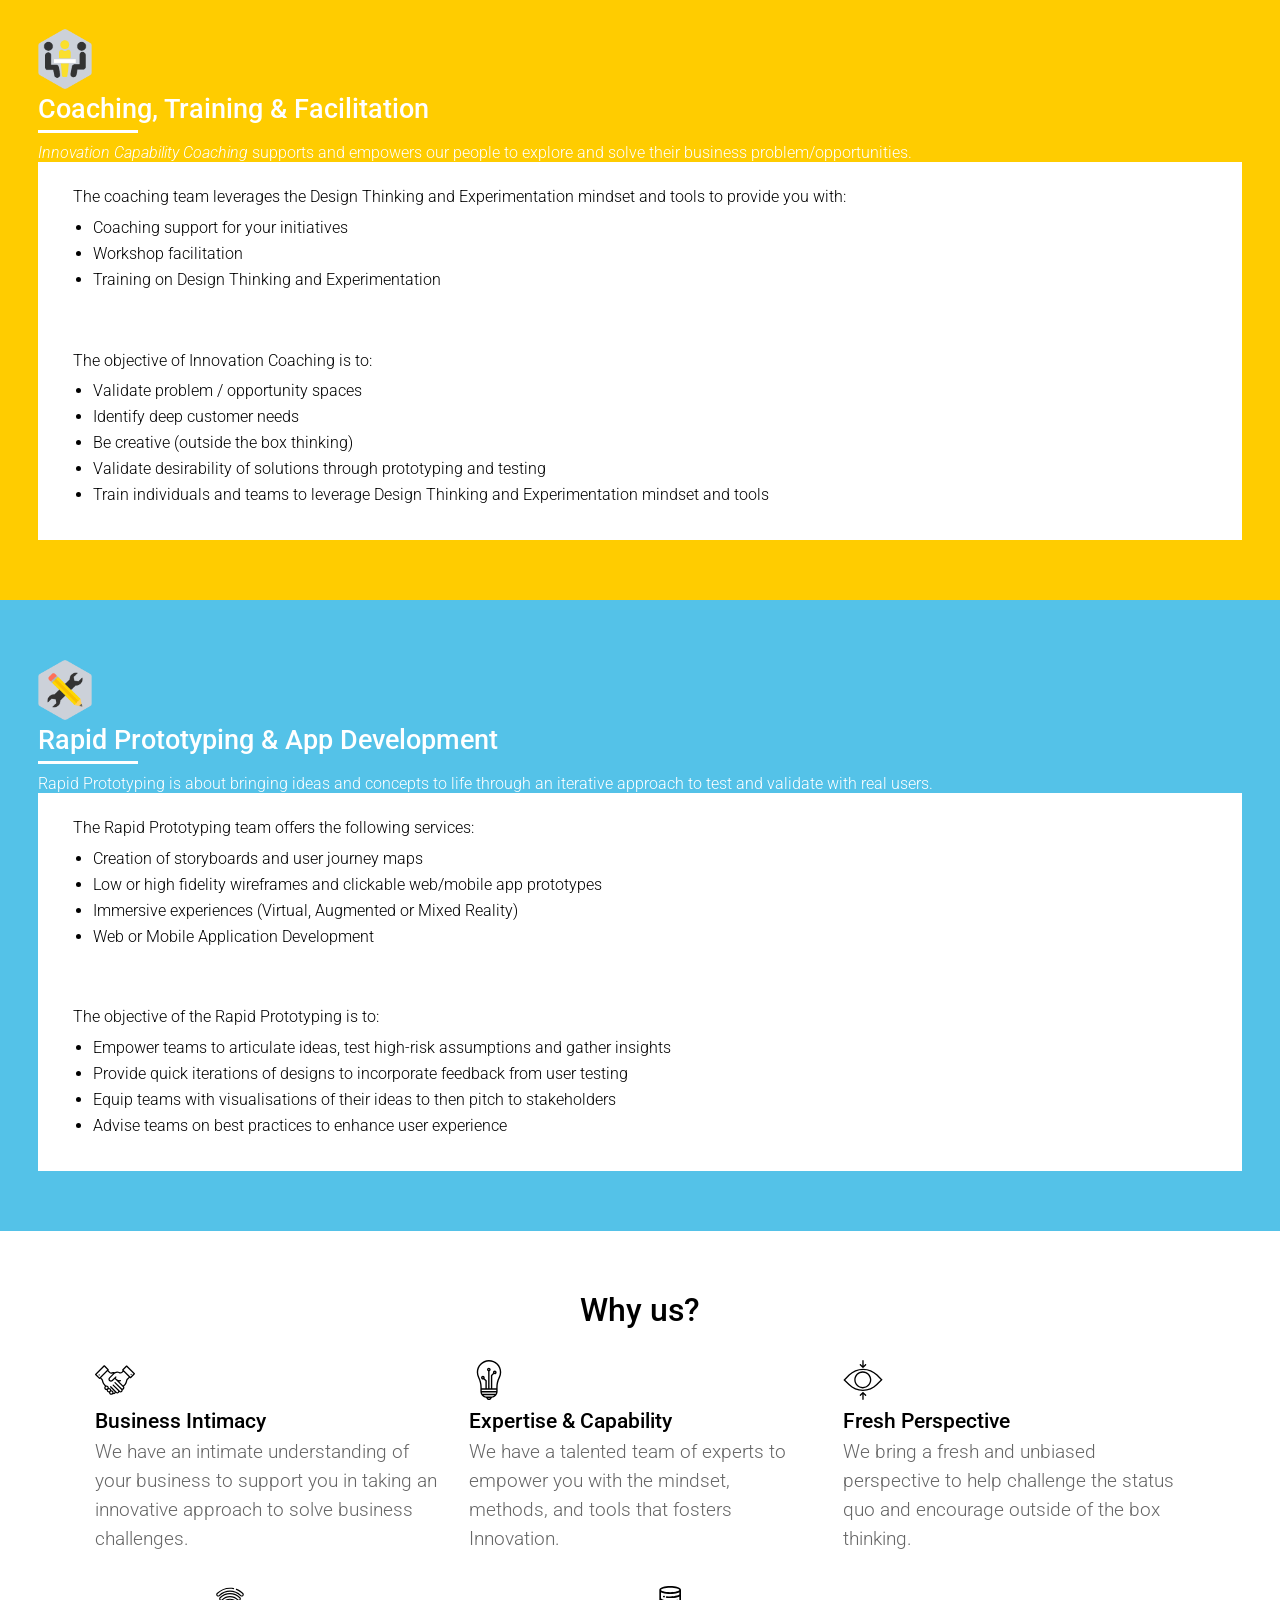
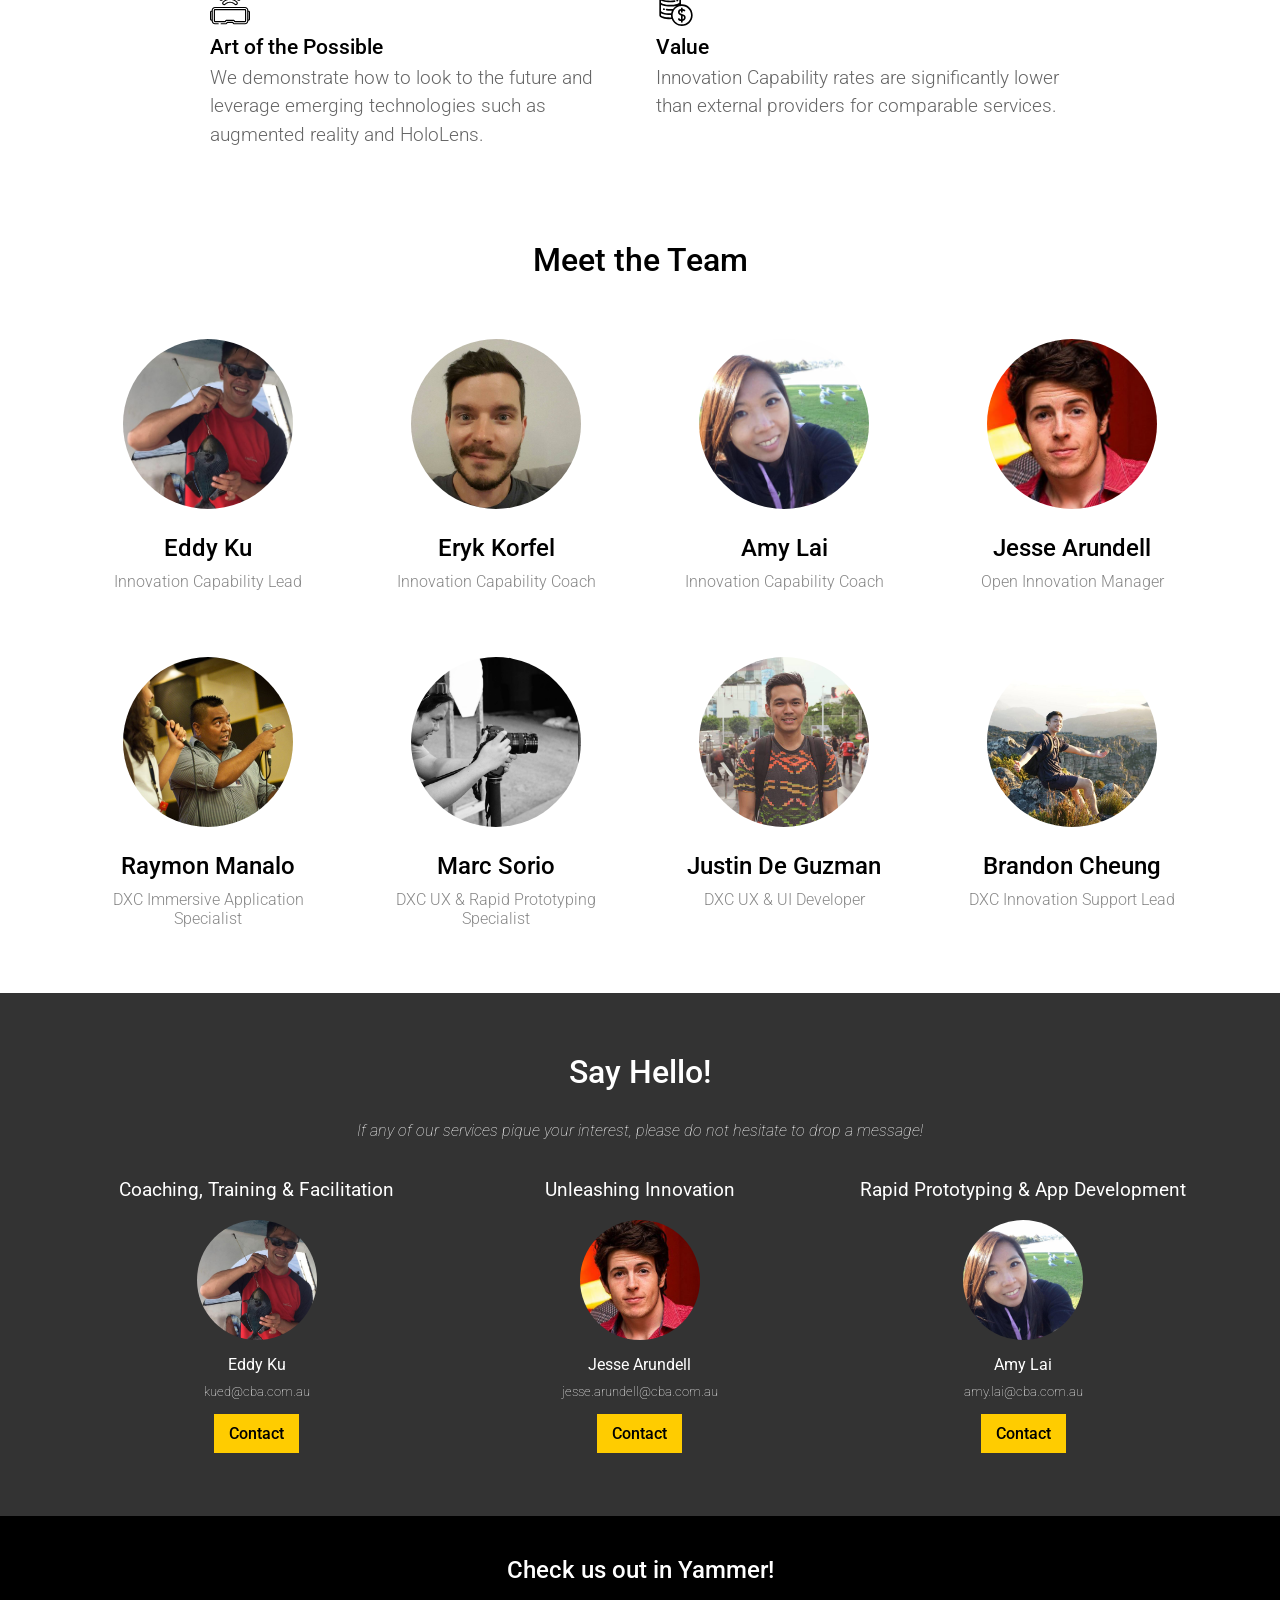
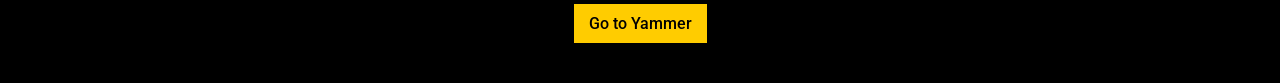
<file: index2.html>
<!DOCTYPE html>
<html class="no-js" lang="">
<head>
  <meta charset="utf-8"/>
  <meta http-equiv="x-ua-compatible" content="ie=edge"/>
  <title>Innovation Capability Team</title>
  <meta name="description" content=""/>
  <meta name="viewport" content="width=device-width, initial-scale=1"/>
  <link rel="apple-touch-icon" href="apple-touch-icon.png"/>
  <link rel="stylesheet" type="text/css"/>
  <link rel="stylesheet" href="animate.css"/>
  <link rel="stylesheet" href="index.css"/>
  <link href="https://fonts.googleapis.com/css?family=Lato:700|PT+Serif|Montserrat:300,400,700|Open+Sans:300,400,700" rel="stylesheet">
    <link href="https://fonts.googleapis.com/css?family=Roboto:100,100i,300,300i,400,500" rel="stylesheet">
</head>
<body>
  <div id="banner">
    <div class="banner-logo">
      <img class="banner-img" src="img/logo-tri.png" alt="ICT Logo"/>
    </div>
    <div class="banner-title">
      Innovation Capability Team
    </div>
    <div class="banner-spacer"></div>
    <div class="banner-subtext">
      Empowering you with the mindset, tools and capabilities to take an innovative approach to solve your business challenges and opportunities.
    </div>
  </div>

  <div id="pillars">
    <div class="header">
      Our Services
    </div>
    <div class="pillars">
      <div class="pillar">
        <div class="pillar-logo">
          <img class="pillar-image" src="img/icon-ui.png"/>
        </div>
        <div class="pillar-header">
          Unleashing Innovation
        </div>
        <div class="pillar-description">
          The CommBank Group's open idea collection and management platform.
        </div>
      </div>
      <div class="pillar">
        <div class="pillar-logo">
          <img class="pillar-image" src="img/icon-ic.png"/>
        </div>
        <div class="pillar-header">
          Coaching, Training and Facilitation
        </div>
        <div class="pillar-description">
          Supporting and empowering our people to explore and solve their business problem and opportunities.
        </div>
      </div>
      <div class="pillar">
        <div class="pillar-logo">
          <img class="pillar-image" src="img/icon-rp.png"/>
        </div>
        <div class="pillar-header">
          Rapid Prototyping & App Development
        </div>
        <div class="pillar-description">
          Bringing ideas and concepts to life to test with real users, in real-time.
        </div>
      </div>
    </div>
    <table class="table-pillars">
      <tbody>
        <tr>
          <td>
            <div class="pillar-learnmore">
              <a href="#ui">Learn more</a>
            </div>
          </td>
          <td>
            <div class="pillar-learnmore">
              <a href="#ic">Learn more</a>
            </div>
          </td>
          <td>
            <div class="pillar-learnmore">
              <a href="#rp">Learn more</a>
            </div>
          </td>
        </tr>
      </tbody>
    </table>
  </div>

  <div id="ui" class="service">
    <div class="service-overview">
      <div class="service-logo">
        <img class="service-image" src="img/icon-ui.png"/>
      </div>
      <div class="service-title">
        Unleashing Innovation
      </div>
      <div class="service-title-border"></div>
      <div class="service-description">
        <i>Unleashing Innovation</i> is the CommBank Group’s open idea collection and management platform.
      </div>
    </div>
    <div class="service-objectives">
      <div class="white-container">
        <p>
          The platform offers the following three products to the Group’s Business Units, Support Units & Subsidiaries:
        </p>
        <ul>
          <li>
            Time-bound innovation challenges
          </li>
          <li>
            Continuous innovation channels
          </li>
          <li>
            Continuous improvement logs
          </li>
        </ul>
      </div>
    </div>
    <div class="service-products">
      <div class="white-container">
        <p>
          The objective of the platform is to:
        </p>
        <ul>
          <li>
            Enhance our Group wide idea
            management capabilities by scaling the
            collection, connection, tracking and
            management of ideas
          </li>
          <li>
            Empower our employees by creating a singular destination for idea submission
          </li>
          <li>
            Create a consistent and connected innovation and ideation ecosystem
          </li>
        </ul>
      </div>
    </div>
  </div>

  <div id="ic" class="service">
    <div class="service-overview">
      <div class="service-logo">
        <img class="service-image" src="img/icon-ic.png"/>
      </div>
      <div class="service-title">
        Coaching, Training & Facilitation
      </div>
      <div class="service-title-border"></div>
      <div class="service-description">
        <i>Innovation Capability Coaching</i> supports and empowers our people to explore and solve their business problem/opportunities.
      </div>
    </div>
    <div class="service-objectives">
      <div class="white-container">
        <p>
          The coaching team leverages the Design Thinking and Experimentation mindset and tools to provide you with:
        </p>
        <ul>
          <li>
            Coaching support for your initiatives
          </li>
          <li>
            Workshop facilitation
          </li>
          <li>
            Training on Design Thinking and Experimentation
          </li>
        </ul>
      </div>
    </div>
    <div class="service-products">
      <div class="white-container">
        <p>
          The objective of Innovation Coaching is to:
        </p>
        <ul>
          <li>
            Validate problem / opportunity spaces
          </li>
          <li>
            Identify deep customer needs
          </li>
          <li>
            Be creative (outside the box thinking)
          </li>
          <li>
            Validate desirability of solutions through prototyping and testing
          </li>
          <li>
            Train individuals and teams to leverage Design Thinking and Experimentation mindset and tools
          </li>
        </ul>
      </div>
    </div>
  </div>

  <div id="rp" class="service">
    <div class="service-overview">
      <div class="service-logo">
        <img class="service-image" src="img/icon-rp.png"/>
      </div>
      <div class="service-title">
        Rapid Prototyping & App Development
      </div>
      <div class="service-title-border"></div>
      <div class="service-description">
        Rapid Prototyping is about bringing ideas and concepts to life through an iterative approach to test and validate with real users.
      </div>
    </div>
    <div class="service-objectives">
      <div class="white-container">
        <p>
          The Rapid Prototyping team offers the following services:
        </p>
        <ul>
          <li>
            Creation of storyboards and user journey maps
          </li>
          <li>
            Low or high fidelity wireframes and clickable web/mobile app prototypes
          </li>
          <li>
            Immersive experiences (Virtual, Augmented or Mixed Reality)
          </li>
          <li>
            Web or Mobile Application Development
          </li>
        </ul>
      </div>
    </div>
    <div class="service-products">
      <div class="white-container">
        <p>
          The objective of the Rapid Prototyping is to:
        </p>
        <ul>
          <li>
            Empower teams to articulate ideas, test high-risk assumptions and gather insights
          </li>
          <li>
            Provide quick iterations of designs to incorporate feedback from user testing
          </li>
          <li>
            Equip teams with visualisations of their ideas to then pitch to stakeholders
          </li>
          <li>
            Advise teams on best practices to enhance user experience
          </li>
        </ul>
      </div>
    </div>
  </div>

  <div id="whyus">
    <div class="header">
      Why us?
    </div>
    <table class="tbl-values">
      <tbody>
        <tr>
          <td>
            <div class="value_img v1"><img src="img/v1.svg" height="40px" /></div>
            <div class="value">Business Intimacy</div>
            <div class="value-desc">We have an intimate understanding of your business to support you in taking an innovative approach to solve business challenges.</div>
          </td>
          <td>
            <div class="value_img v2"><img src="img/v2.svg" height="40px" /></div>
            <div class="value">Expertise & Capability</div>
            <div class="value-desc">We have a talented team of experts to empower you with the mindset, methods, and tools that fosters Innovation.</div>
          </td>
          <td>
            <div class="value_img v3"><img src="img/v3.svg" height="40px" /></div>
            <div class="value">Fresh Perspective</div>
            <div class="value-desc">We bring a fresh and unbiased perspective to help challenge the status quo and encourage outside of the box thinking.</div>
          </td>
        </tr>
      </tbody>
    </table>
    <table class="tbl-values2">
      <tbody>
        <tr>
          <td>
            <div class="value_img v4"><img src="img/v4.svg" height="40px" /></div>
            <div class="value">Art of the Possible</div>
            <div class="value-desc">We demonstrate how to look to the future and leverage emerging technologies such as augmented reality and HoloLens.</div>
          </td>
          <td>
            <div class="value_img v5"><img src="img/v5.svg" height="40px" /></div>
            <div class="value">Value</div>
            <div class="value-desc">Innovation Capability rates are significantly lower than external providers for comparable services.</div>
          </td>
        </tr>
      </tbody>
    </table>
  </div>


  <div id="team">
    <div class="header">
      Meet the Team
    </div>
    <div class="member">
      <div class="member-pic member-eddy">
      </div>
      <div class="member-name">
        Eddy Ku
      </div>
      <div class="member-title">
        Innovation Capability Lead
      </div>
    </div>
    <div class="member">
      <div class="member-pic member-eryk">
      </div>
      <div class="member-name">
        Eryk Korfel
      </div>
      <div class="member-title">
        Innovation Capability Coach
      </div>
    </div>
    <div class="member">
      <div class="member-pic member-amy">
      </div>
      <div class="member-name">
        Amy Lai
      </div>
      <div class="member-title">
        Innovation Capability Coach
      </div>
    </div>
    <div class="member">
      <div class="member-pic member-jesse">
      </div>
      <div class="member-name">
        Jesse Arundell
      </div>
      <div class="member-title">
        Open Innovation Manager
      </div>
    </div>
    <div class="member-spacer"></div>
    <div class="member">
      <div class="member-pic member-raymon">
      </div>
      <div class="member-name">
        Raymon Manalo
      </div>
      <div class="member-title">
        DXC Immersive Application Specialist
      </div>
    </div>
    <div class="member">
      <div class="member-pic member-marc">
      </div>
      <div class="member-name">
        Marc Sorio
      </div>
      <div class="member-title">
        DXC UX & Rapid Prototyping Specialist
      </div>
    </div>
    <div class="member">
      <div class="member-pic member-justin">
      </div>
      <div class="member-name">
        Justin De Guzman
      </div>
      <div class="member-title">
        DXC UX & UI Developer
      </div>
    </div>
    <div class="member">
      <div class="member-pic member-brandon">
      </div>
      <div class="member-name">
        Brandon Cheung
      </div>
      <div class="member-title">
        DXC Innovation Support Lead
      </div>
    </div>
  </div>

  <div id="sayhello">
    <div class="header">
      Say Hello!
    </div>
    <div class="subheader">
      If any of our services pique your interest, please do not hesitate to drop a message!
    </div>
    <table class="table-sayhello">
      <tbody>
        <tr>
          <td>
            <div class="sayhello-topic">
              Coaching, Training & Facilitation
            </div>
          </td>
          <td>
            <div class="sayhello-topic">
              Unleashing Innovation
            </div>
          </td>
          <td>
            <div class="sayhello-topic">
              Rapid Prototyping & App Development
            </div>
          </td>
        </tr>
        <tr>
          <td>
            <div class="sayhello-pic member-eddy">
            </div>
            <div class="sayhello-name">
              Eddy Ku
            </div>
            <div class="sayhello-email">
              kued@cba.com.au
            </div>
            <div class="sayhello-contact">
              <a href="mailto:kued@cba.com.au">Contact</a>
            </div>
          </td>
          <td>
            <div class="sayhello-pic member-jesse">
            </div>
            <div class="sayhello-name">
              Jesse Arundell
            </div>
            <div class="sayhello-email">
              jesse.arundell@cba.com.au
            </div>
            <div class="sayhello-contact">
              <a href="mailto:jesse.arundell@cba.com.au">Contact</a>
            </div>
          </td>
          <td>
            <div class="sayhello-pic member-amy"></div>
            <div class="sayhello-name">
              Amy Lai
            </div>
            <div class="sayhello-email">
              amy.lai@cba.com.au
            </div>
            <div class="sayhello-contact">
              <a href="mailto:amy.lai@cba.com.au">Contact</a>
            </div>
          </td>
        </tr>
      </tbody>
    </table>
  </div>

  <div class="footer">
    <div class="sayhello-yammer-header">
      <div class="sayhello-yammer-text">
        Check us out in Yammer!
      </div>
      <div class="sayhello-yammer-button">
          <a href="https://www.yammer.com/cba.com.au/#/threads/inGroup?type=in_group&feedId=11193764&view=all">Go to Yammer</a>
      </div>
    </div>
  </div>

  <script src="jquery-1.12.0.min.js"></script>
  <script src="index.js"></script>
</body>
</html>
</file>
<file: index.css>
body {
  font-family: "Roboto";
  width: 100%;
  font-size: 16px;
  margin: 0;
}

@media only screen and (min-width: 1200px) {
  body {
    font-size: 16px;
  }
}

@media only screen and (min-width: 1400px) {
  body {
    font-size: 20px;
  }
}

b {
  font-weight: 500;
}

a {
  color: #54C2E8;
  font-weight: 500;
  text-decoration: none;
}

#banner {
  padding: 80px 10% 50px 10%;
  text-align: center;
}

.banner-logo {
  margin-bottom: 10px;
}

.banner-img {
  height: 80px;
}

.banner-title {
  font-size: 2em;
  font-weight: 500;
  text-align: center;
}

.banner-spacer {
  border-bottom: 3px solid black;
  width: 150px;
  text-align: center;
  margin: 0 auto;
  margin-top: 10px;
  margin-bottom: 40px;
}

.banner-subtext {
  font-size: 2.5em;
  font-weight: 100;
  font-style: italic;
  text-align: center;
  line-height: 1.5em;
}

#pillars {
  overflow: auto;
  padding: 50px 5%;
}

.pillar {
  overflow: auto;
  padding: 20px 20px 0 20px;
  width: 33.33%;
  float: left;
  box-sizing: border-box;
  text-align: center;
}

.pillar-logo {
  text-align: center;
  margin-bottom: 10px;
}

.pillar-header {
  font-weight: 500;
  font-size: 1.2em;
  margin-bottom: 10px;
  text-align: center;
}

.pillar-image {
  margin-right: 10px;
  height: 96px;
}

.pillar-description {
  font-weight: 300;
  font-size: 1.2em;
  color: #666;
  margin-bottom: 10px;
  text-align: center;
}

.pillar-learnmore {
  text-align: center;
  margin-top: 10px;
  background-color: #FFCC00;
  padding: 10px 15px;
  display: inline-block;
}

.pillar-learnmore > a {
  text-align: center;
  text-decoration: none;
  font-weight: 500;
  color: black;
}

.table-pillars {
  width: 100%;
  text-align: center;
}

.table-pillars tbody tr td {
  width: 33.33%;
  vertical-align: top;
}

.service {
  padding: 60px 3%;
  overflow: auto;
}

#ui {
  background-color: #54C2E8;
  color: white;
}

#ic {
  background-color: #FFCC00;
  color: white;
}

#rp {
  background-color: #54C2E8;
  color: white;
}

.service-overview {
  padding-right: 20px;
  box-sizing: border-box;
}

.service-image {
  height: 60px;
}

.service-title {
  font-size: 1.7em;
  font-weight: 500;
}

.service-title-border {
  width: 100px;
  border-bottom: 3px solid white;
  margin-top: 5px;
  margin-bottom: 10px;
}

.service-description {
  font-size: 1em;
  font-weight: 300;
}

.service-objectives {
  padding: 0 10px;
  box-sizing: border-box;
  background-color: white;
}

.white-container {
  background-color: white;
  font-weight: 300;
  padding: 25px;
  box-sizing: border-box;
  color: black;
}

.service-products {
  background-color: white;
  padding: 0 10px;
  box-sizing: border-box;
}

.table-service {
  width: 100%;
  border-spacing: 20px 0px;
}

.table-service tbody tr td {
  width: 33.33%;
  vertical-align: top;
}

.white-bg {
  background-color: white;
}

#team {
  padding: 30px 5%;
  overflow: auto;
  box-sizing: border-box;
}

.header {
  text-align: center;
  font-size: 2em;
  font-weight: 500;
  padding: 30px;
}

.member {
  width: 25%;
  float: left;
  box-sizing: border-box;
  padding: 30px 10px 30px 10px;
  /*background-color: white;*/
}

.member-spacer{
  height: 1px;
  width: 100%;
  clear: both;
}

.member:hover {
  box-shadow: 0 10px 30px rgba(0,41,96,.32);
  transition: box-shadow .4s ease-in-out;
}

.member-pic {
  text-align: center;
  height: 170px;
  width: 170px;
  border-radius: 360px;
  margin: 0 auto;
  margin-bottom: 20px;
}

.member-eddy {
  background-image: url('img/member-eddy.jpg');
  background-size: cover;
  background-repeat: no-repeat;
  background-position: center;
}

.member-eryk {
  background-image: url('img/member-eryk.jpg');
  background-size: cover;
  background-repeat: no-repeat;
  background-position: center;
}

.member-amy {
  background-image: url('img/member-amy.jpg');
  background-size: cover;
  background-repeat: no-repeat;
  background-position: center;
}

.member-jesse {
  background-image: url('img/member-jesse.jpg');
  background-size: cover;
  background-repeat: no-repeat;
  background-position: center;
}

.member-raymon {
  background-image: url('img/member-raymon.jpg');
  background-size: cover;
  background-repeat: no-repeat;
  background-position: center;
}

.member-marc {
  background-image: url('img/member-marc.jpg');
  background-size: cover;
  background-repeat: no-repeat;
  background-position: center;
}

.member-justin {
  background-image: url('img/member-justin.jpg');
  background-size: cover;
  background-repeat: no-repeat;
  background-position: center;
}

.member-brandon {
  background-image: url('img/member-brandon.jpg');
  background-size: cover;
  background-repeat: no-repeat;
  background-position: center;
}

.member-title {
  text-align: center;
  padding: 5px 10px;
  box-sizing: border-box;
  color: #888;
  font-weight: 300;
}

.member-name {
  text-align: center;
  padding: 5px 10px;
  box-sizing: border-box;
  font-size: 1.5em;
  font-weight: 500;
}

#whyus {
  overflow: auto;
  padding: 30px 5%;
}

.values-header {
  text-align: center;
  font-weight: 500;
  font-size: 2em;
  margin-top: 10px;
  padding: 30px 0;
}

.tbl-values {
  width: 100%;
  border-spacing: 30px 0;
  margin-bottom: 30px;
}

.tbl-values tbody tr td {
  margin: auto 5%;
  text-align: center;
  vertical-align: top;
  width: 33.33%;
}

.tbl-values2 {
  width: 100%;
  border-spacing: 30px 0;
  padding: 0 10%;
}

.tbl-values2 tbody tr td {
  margin: auto 5%;
  text-align: center;
  vertical-align: top;
  width: 50%;
}

.value {
  font-weight: 500;
  text-align: left;
  margin-top: 5px;
  margin-bottom: 5px;
  font-size: 1.3em;
}

.value_img {
  text-align: left;
}

.value-desc {
  font-weight: 300;
  text-align: left;
  color: #666;
  font-size: 1.2em;
  line-height: 1.5em;
}

#sayhello {
  padding: 30px 5% 60px 5%;
  background-color: #333;
  color: white;
}

.table-sayhello {
  width: 100%;
}

.table-sayhello tbody tr td {
  width: 33.33%;
  vertical-align: top;
  text-align: center;
}

.sayhello-name {
  text-align: center;
  padding: 5px 10px;
  box-sizing: border-box;
}

.sayhello-email {
  text-align: center;
  padding: 5px 10px;
  box-sizing: border-box;
  font-weight: 100;
  font-size: 0.8em;
}

.sayhello-pic {
  text-align: center;
  height: 120px;
  width: 120px;
  border-radius: 360px;
  margin: 0 auto;
  margin-bottom: 10px;
}

.sayhello-topic {
  font-weight: 300;
  padding: 5px 10px;
  box-sizing: border-box;
  text-align: center;
  font-size: 1.2em;
  font-weight: 400;
  margin-bottom: 10px;
}

.subheader {
  text-align: center;
  font-weight: 100;
  margin-bottom: 30px;
  font-style: italic;
}

.sayhello-contact {
  text-align: center;
  margin-top: 10px;
  background-color: #FFCC00;
  padding: 10px 15px;
  display: inline-block;
}

.sayhello-contact > a {
  text-align: center;
  text-decoration: none;
  font-weight: 500;
  color: black;
}

.sayhello-yammer-header {
  text-align: center;
  padding: 40px;
  color: white;
}

.sayhello-yammer-text {
  font-size: 1.5em;
  font-weight: 500;
  margin-bottom: 10px;
}

.sayhello-yammer-button {
  text-align: center;
  margin-top: 10px;
  background-color: #FFCC00;
  padding: 10px 15px;
  display: inline-block;
}

.sayhello-yammer-button > a {
  text-align: center;
  text-decoration: none;
  font-weight: 500;
  color: black;
}

.footer {
  background-color: black;
}

p {
  margin: 0;
  margin-bottom: 10px;
  line-height: 1.3em;
}

ul {
  margin: 10px 0;
  padding-left: 20px;
  line-height: 1.3em;
}

ul li {
  margin: 5px 0;
}
</file>
